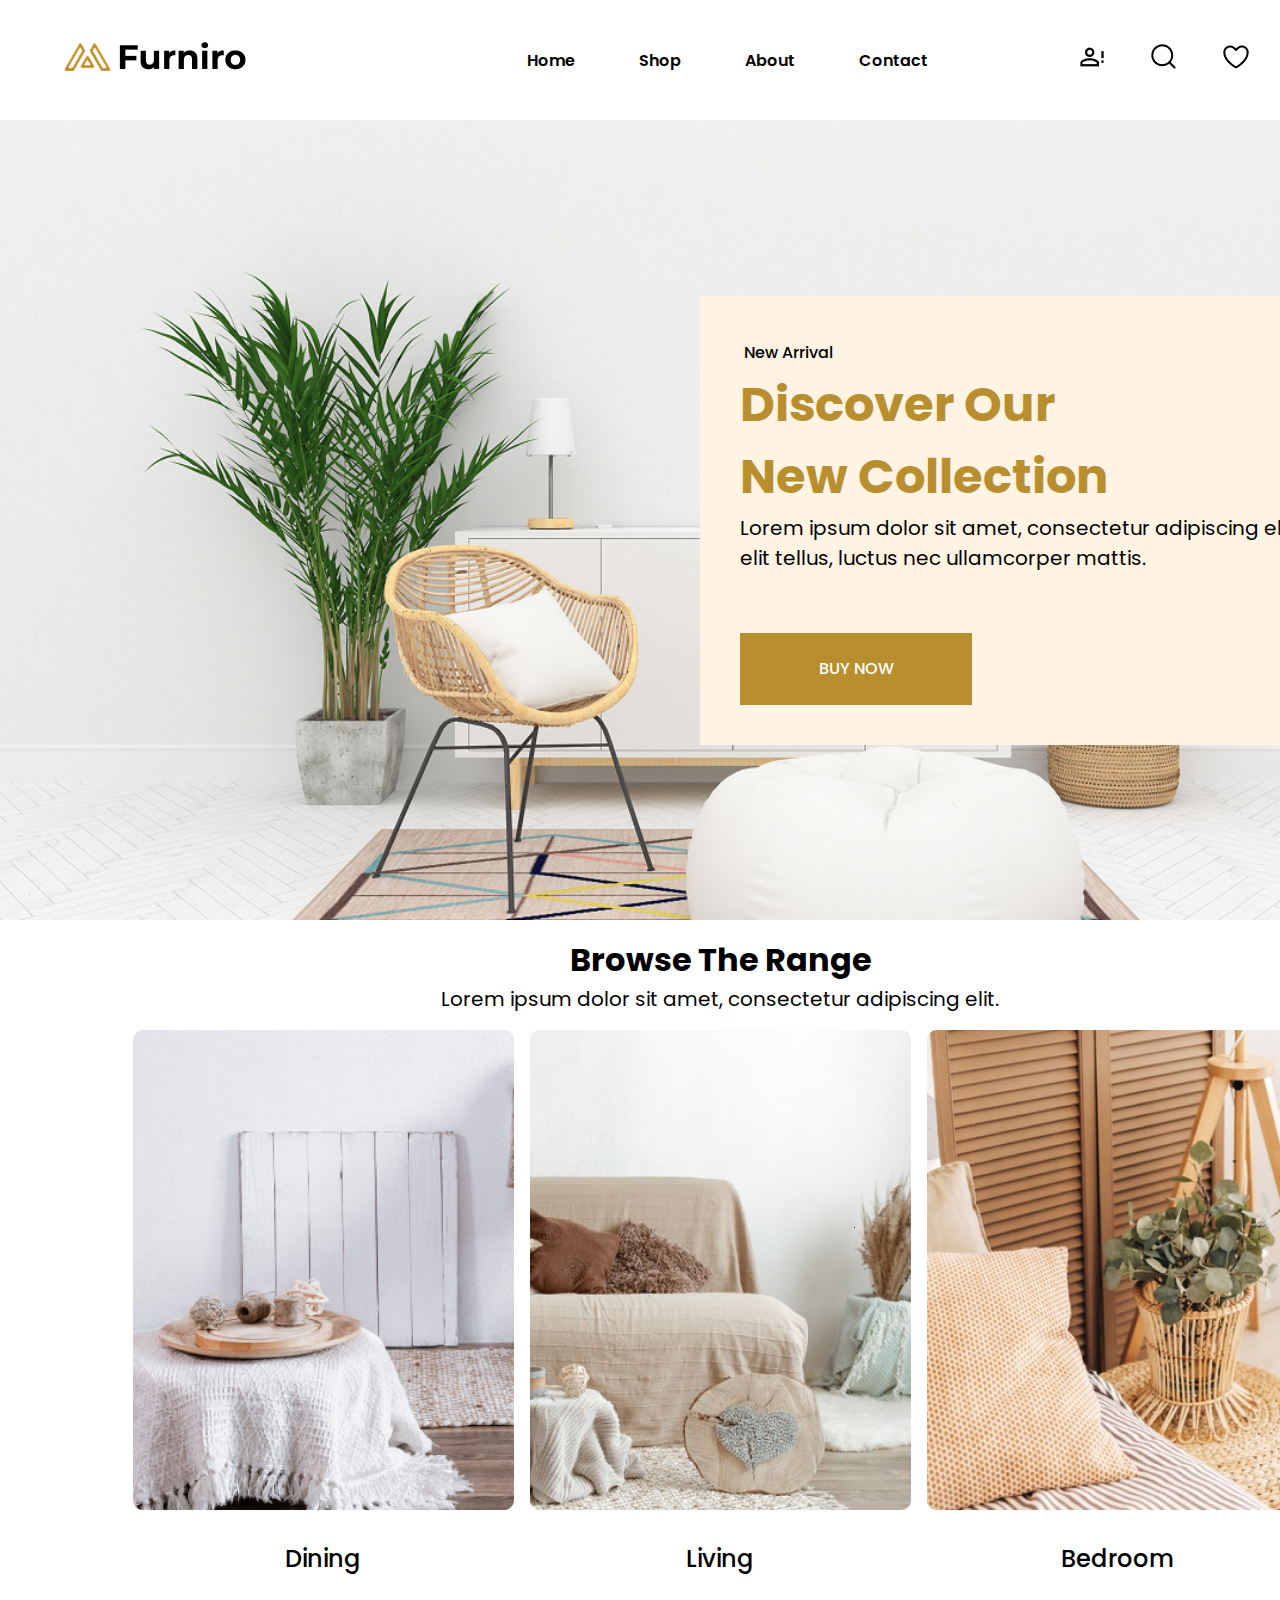
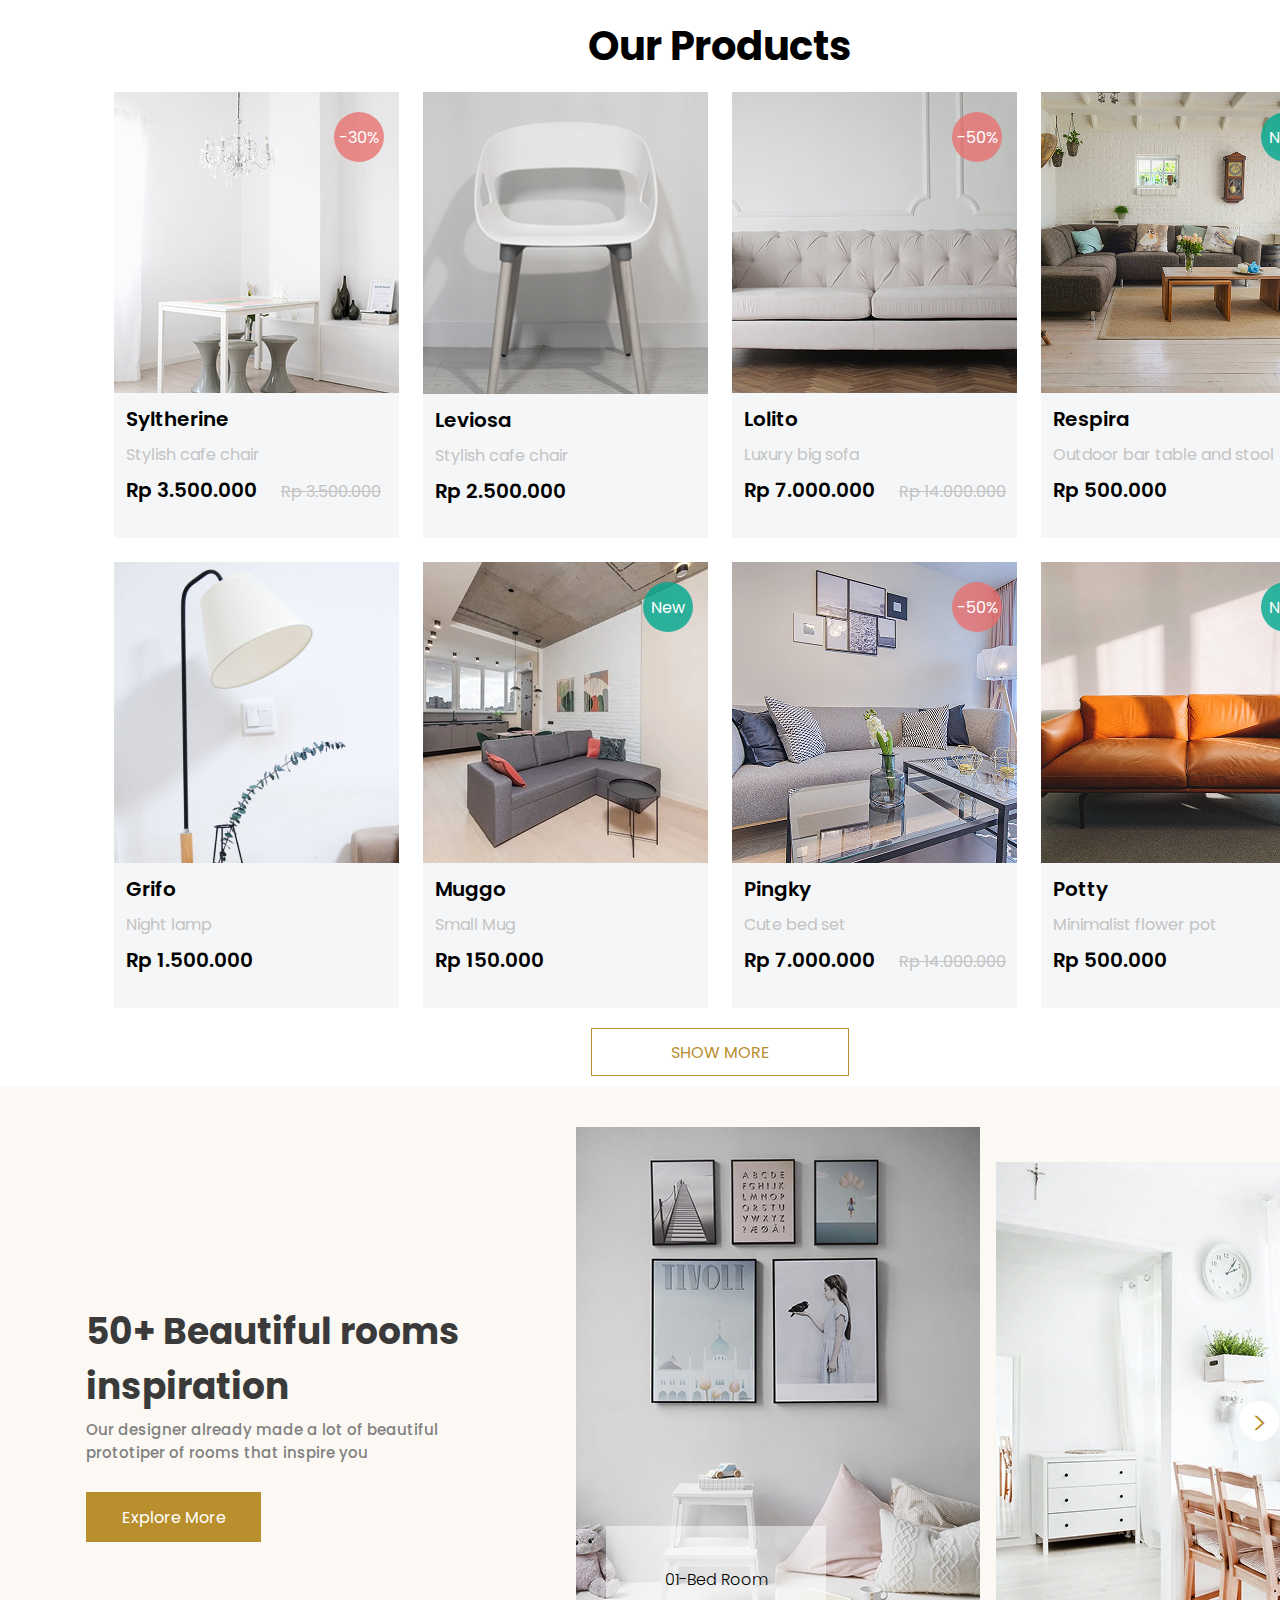
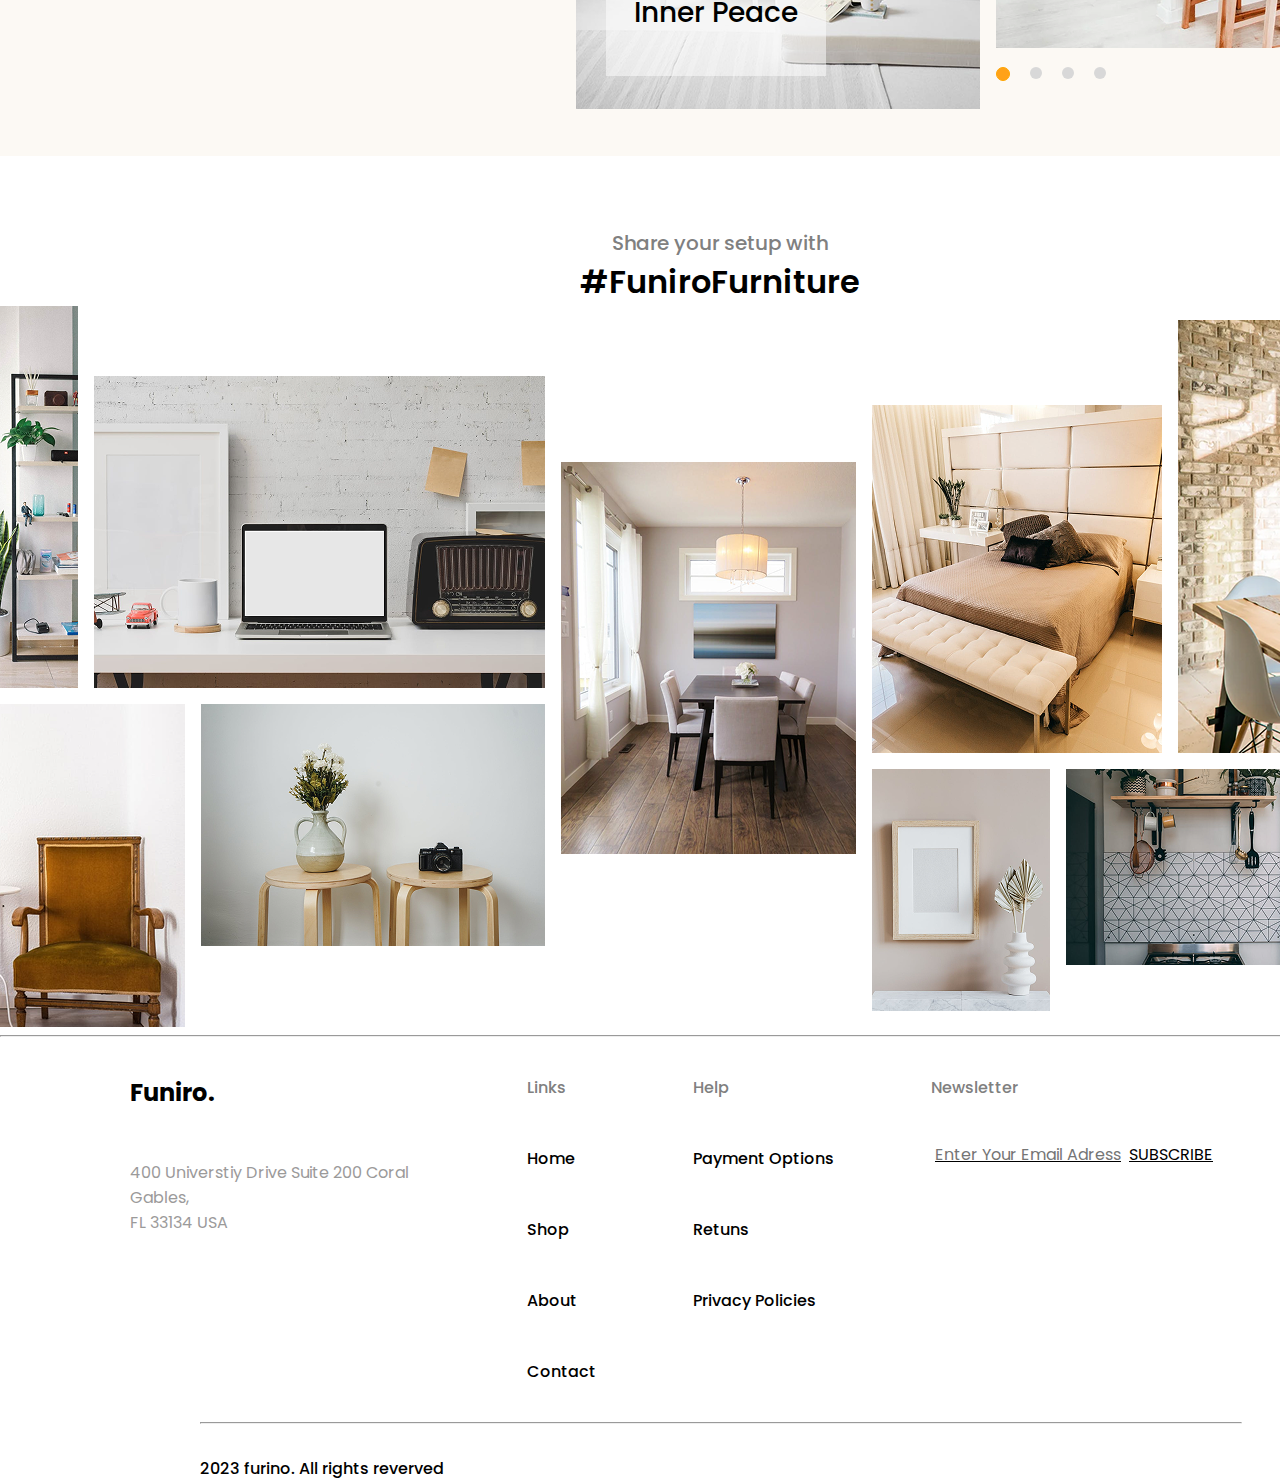
<file: index.html>
<!DOCTYPE html>
<html lang="en">
<head>
    <meta charset="UTF-8">
    <meta name="viewport" content="width=device-width, initial-scale=1.0">
    <title>Web</title>
    <link rel="stylesheet" href="style.css">
    <link rel="preconnect" href="https://fonts.googleapis.com">
    <link rel="preconnect" href="https://fonts.gstatic.com" crossorigin>
    <link href="https://fonts.googleapis.com/css2?family=Poppins:ital,wght@0,100;0,200;0,300;0,400;0,500;0,600;0,700;0,800;0,900;1,100;1,200;1,300;1,400;1,500;1,600;1,700;1,800;1,900&display=swap" rel="stylesheet">

</head>

<body>
    
    <div class="container">
        <header>
        <div class="logo">
            <img src="img/logo.png" alt="">
        </div>
        <div class="links">
            <a href="">Home</a>
            <a href="">Shop</a>
            <a href="">About</a>
            <a href="">Contact</a>
        </div>
        <div class="icon">
            <img src="icon/accountalert.png" alt="">
            <img src="icon/search.png" alt="">
            <img src="icon/heart.png" alt="">
            <img src="icon/marketcart.png" alt="">
        </div>

        </header>
        <main> 

            <!-- 01- Banner  -->
            <div class="banner">
                <div class="banner-box"> 
                    <span id="b-ust">New Arrival</span>
                    <span id="b-ana">Discover Our </n>New Collection</span>
                    <span id="b-y">Lorem ipsum dolor sit amet, consectetur adipiscing elit. Ut elit tellus, luctus nec ullamcorper mattis.</span>
                    <button id="b-button">BUY NOW</button>
                </div>
            </div>
        
            
            <!-- 02- Browse  -->
            <div class="browse">
                <div class="brw-b">
                    <span id="baslik">Browse The Range</span>
                    <span id="yazi">Lorem ipsum dolor sit amet, consectetur adipiscing elit.</span>
                </div>

                <div class="brw">
                    <div class="c-box">
                        <div class="c-img">
                            <img src="img/dining-img.png" alt="">
                        </div>
                        <div class="c-name">
                            <span>Dining</span>
                        </div>
                    </div>
                    <div class="c-box">
                        <div class="c-img">
                            <img src="img/living-img.png" alt="">
                        </div>
                        <div class="c-name">Living</div>
                    </div>
                    <div class="c-box">
                        <div class="c-img">
                            <img src="img/bedroom-img.png" alt="">
                        </div>
                        <div class="c-name">Bedroom</div>
                    </div>
                    
                </div>

            </div>

            <!-- 03 Ürünler  -->
            <div class="products">
                 <div class="prd-bas">
                    <span>Our Products</span>
                 </div>

                
                 
                 <div class="prds">
                    <!-- Ürün 1 -->
                    <div class="product">
                        <img src="img/sili.png" alt="">
                        <div id="prc-hov">
                            <button>Add to Cart</button>
                            <div class="prc-hov-icon">
                             <a href=""><img src="icon/share.png" alt="">Share</a>
                             <a href=""><img src="icon/compare.png" alt="">Compare</a>
                             <a href=""><img src="icon/favorite.png" alt="">Like</a>   
                            </div>
                        </div>
                        <div class="crc-dis">
                            <span>-30%</span>
                        </div>
                        <div class="prd-info">
                            <span id="prd-name">Syltherine</span>
                            <span id="prd-type">Stylish cafe chair</span> 
                        </div>
                        <div class="prc">
                            <span id="prd-prc">Rp 3.500.000</span>
                            <span id="prc-dis">Rp 3.500.000</span>
                            </div>
                    </div>
                    <!-- ürün 2 -->
                    <div class="product">
                        <img src="img/prd2.png" alt="">
                        <div id="prc-hov">
                            <button>Add to Cart</button>
                            <div class="prc-hov-icon">
                             <a href=""><img src="icon/share.png" alt="">Share</a>
                             <a href=""><img src="icon/compare.png" alt="">Compare</a>
                             <a href=""><img src="icon/favorite.png" alt="">Like</a>   
                            </div>
                        </div>
                        <div class="prd-info">
                            <span id="prd-name">Leviosa</span>
                            <span id="prd-type">Stylish cafe chair</span> 
                        </div>
                        <div class="prc">
                            <span id="prd-prc">Rp 2.500.000</span>
                            
                            </div>
                    </div>
                    <!-- ürün 3 -->
                    <div class="product">
                        <img src="img/prd3.png" alt="">
                        <div id="prc-hov">
                            <button>Add to Cart</button>
                            <div class="prc-hov-icon">
                             <a href=""><img src="icon/share.png" alt="">Share</a>
                             <a href=""><img src="icon/compare.png" alt="">Compare</a>
                             <a href=""><img src="icon/favorite.png" alt="">Like</a>   
                            </div>
                        </div>
                        <div class="crc-dis">
                            <span>-50%</span>
                        </div>
                        <div class="prd-info">
                            <span id="prd-name">Lolito</span>
                            <span id="prd-type">Luxury big sofa</span> 
                        </div>
                        <div class="prc">
                            <span id="prd-prc">Rp 7.000.000</span>
                            <span id="prc-dis">Rp 14.000.000</span>
                            </div>
                    </div>
                    <!-- ürün 4  -->
                    <div class="product">
                        <img src="img/prd4.png" alt="">
                        <div id="prc-hov">
                            <button>Add to Cart</button>
                            <div class="prc-hov-icon">
                             <a href=""><img src="icon/share.png" alt="">Share</a>
                             <a href=""><img src="icon/compare.png" alt="">Compare</a>
                             <a href=""><img src="icon/favorite.png" alt="">Like</a>   
                            </div>
                        </div>
                        <div class="crc-new">
                            <span>New</span>
                        </div>
                        <div class="prd-info">
                            <span id="prd-name">Respira</span>
                            <span id="prd-type">Outdoor bar table and stool</span> 
                        </div>
                        <div class="prc">
                            <span id="prd-prc">Rp 500.000</span>
                            </div>
                    </div>
                    <!-- ürün 5 -->
                    <div class="product">
                        <img src="img/prd5.png" alt="">
                        <div id="prc-hov">
                            <button>Add to Cart</button>
                            <div class="prc-hov-icon">
                             <a href=""><img src="icon/share.png" alt="">Share</a>
                             <a href=""><img src="icon/compare.png" alt="">Compare</a>
                             <a href=""><img src="icon/favorite.png" alt="">Like</a>   
                            </div>
                        </div>
                       
                        <div class="prd-info">
                            <span id="prd-name">Grifo</span>
                            <span id="prd-type">Night lamp</span> 
                        </div>
                        <div class="prc">
                            <span id="prd-prc">Rp 1.500.000</span>
                            </div>
                    </div>

                    <!-- ürün 6  -->
                    <div class="product">
                        <img src="img/prd6.png" alt="">
                        <div id="prc-hov">
                            <button>Add to Cart</button>
                            <div class="prc-hov-icon">
                             <a href=""><img src="icon/share.png" alt="">Share</a>
                             <a href=""><img src="icon/compare.png" alt="">Compare</a>
                             <a href=""><img src="icon/favorite.png" alt="">Like</a>   
                            </div>
                        </div>
                        <div class="crc-new">
                            <span>New</span>
                        </div>
                        <div class="prd-info">
                            <span id="prd-name">Muggo</span>
                            <span id="prd-type">Small Mug</span> 
                        </div>
                        <div class="prc">
                            <span id="prd-prc">Rp 150.000</span>
                            
                            </div>
                    </div>
                    <!-- ürün 7 -->
                    <div class="product">
                        <img src="img/prd7.png" alt="">
                        <div id="prc-hov">
                            <button>Add to Cart</button>
                            <div class="prc-hov-icon">
                             <a href=""><img src="icon/share.png" alt="">Share</a>
                             <a href=""><img src="icon/compare.png" alt="">Compare</a>
                             <a href=""><img src="icon/favorite.png" alt="">Like</a>   
                            </div>
                        </div>
                        <div class="crc-dis">
                            <span>-50%</span>
                        </div>
                        <div class="prd-info">
                            <span id="prd-name">Pingky</span>
                            <span id="prd-type">Cute bed set</span> 
                        </div>
                        <div class="prc">
                            <span id="prd-prc">Rp 7.000.000</span>
                            <span id="prc-dis">Rp 14.000.000</span>
                            </div>
                    </div>
                    <!-- ürün 8  -->
                    <div class="product">
                        <img src="img/prd8.png" alt="">
                        <div id="prc-hov">
                            <button>Add to Cart</button>
                            <div class="prc-hov-icon">
                             <a href=""><img src="icon/share.png" alt="">Share</a>
                             <a href=""><img src="icon/compare.png" alt="">Compare</a>
                             <a href=""><img src="icon/favorite.png" alt="">Like</a>   
                            </div>
                        </div>
                        <div class="crc-new">
                            <span>New</span>
                        </div>
                        <div class="prd-info">
                            <span id="prd-name">Potty</span>
                            <span id="prd-type">Minimalist flower pot</span> 
                        </div>
                        <div class="prc">
                            <span id="prd-prc">Rp 500.000</span>
                            
                            </div>
                    </div>
                 </div>

                <div class="prd-more">
                    <button>SHOW MORE</button>
                </div>
            </div>


            <!-- 04 Beuty Rooms  -->
            <div class="beaut">
                <div class="b-texts">
                    <span id="elli">50+ Beautiful rooms inspiration</span>
                    <span id="our">Our designer already made a lot of beautiful prototiper of rooms that inspire you</span>
                    <button>Explore More</button>
                </div>


                <div class="b-img">
                    <div class="b-first">
                        
                        <div class="b-info">
                            <img src="img/beaut1.png" alt="">
                            <div class="b-bed">
                                <span style="font-size: 16px; font-weight: 300; ">01-Bed Room</span>
                                
                                <span style="font-weight: 500; font-size: 28px;">Inner Peace</span>
                            </div>
                        </div>
                    </div>
                    <div class="b-other">
                        <div class="b-sec">
                            <img src="img/beaut2.png" alt="">
                            <img src="img/beaut3.png" alt="">
                        </div>
                        <div class="b-thr">
                            <div class="nokta-bir">
                            
                            </div>
                            <div class="nokta"></div>
                            <div class="nokta"></div>
                            <div class="nokta"></div>
                        </div>
                    </div>
                    <div class="next">
                        <spa >></span>
                    </div>
                </div>


            </div>


            <!-- 05 funiro  -->
            <div class="fnr">
                <div class="fnr-top">
                    <span id="fnr-baslik">Share your setup with</span>
                    <span id="fnr-hast">#FuniroFurniture</span>
                </div>
                <div class="gallery">
                    <img src="img/Images.png" alt="">
                </div>
            </div>
        </main>
       
        <footer>
            <hr>
            <div class="footer">
                <div class="Funiro">
                    <span id="f-baslik">Funiro.</span>
                    <span id="f-yazi">400 Universtiy Drive Suite 200 Coral Gables,</span>
                    <span id="f-yazi">FL 33134 USA</span>
                </div>
                <div class="links">
                    <span>Links</span>
                    <a href="">Home</a>
                    <a href="">Shop</a>
                    <a href="">About</a>
                    <a href="">Contact</a>
                </div>
                <div class="Help">
                    <span>Help</span>
                    <a href="">Payment Options</a>
                    <a href="">Retuns</a>
                    <a href="">Privacy Policies</a>
                </div>
                <div class="news">
                    <span>Newsletter</span>
                    <div class="subs">
                        <input type="text" name="" id="" placeholder="Enter Your Email Adress"> <button>SUBSCRIBE</button>
                    </div>
                </div>
            
             

            </div>
            <div class="footer-alt">
                <div><hr class="ali"></div>
                
                <span>2023 furino. All rights reverved</span>
                
            </div>
            
        </footer>
    </div>

</body>
</html>
</file>
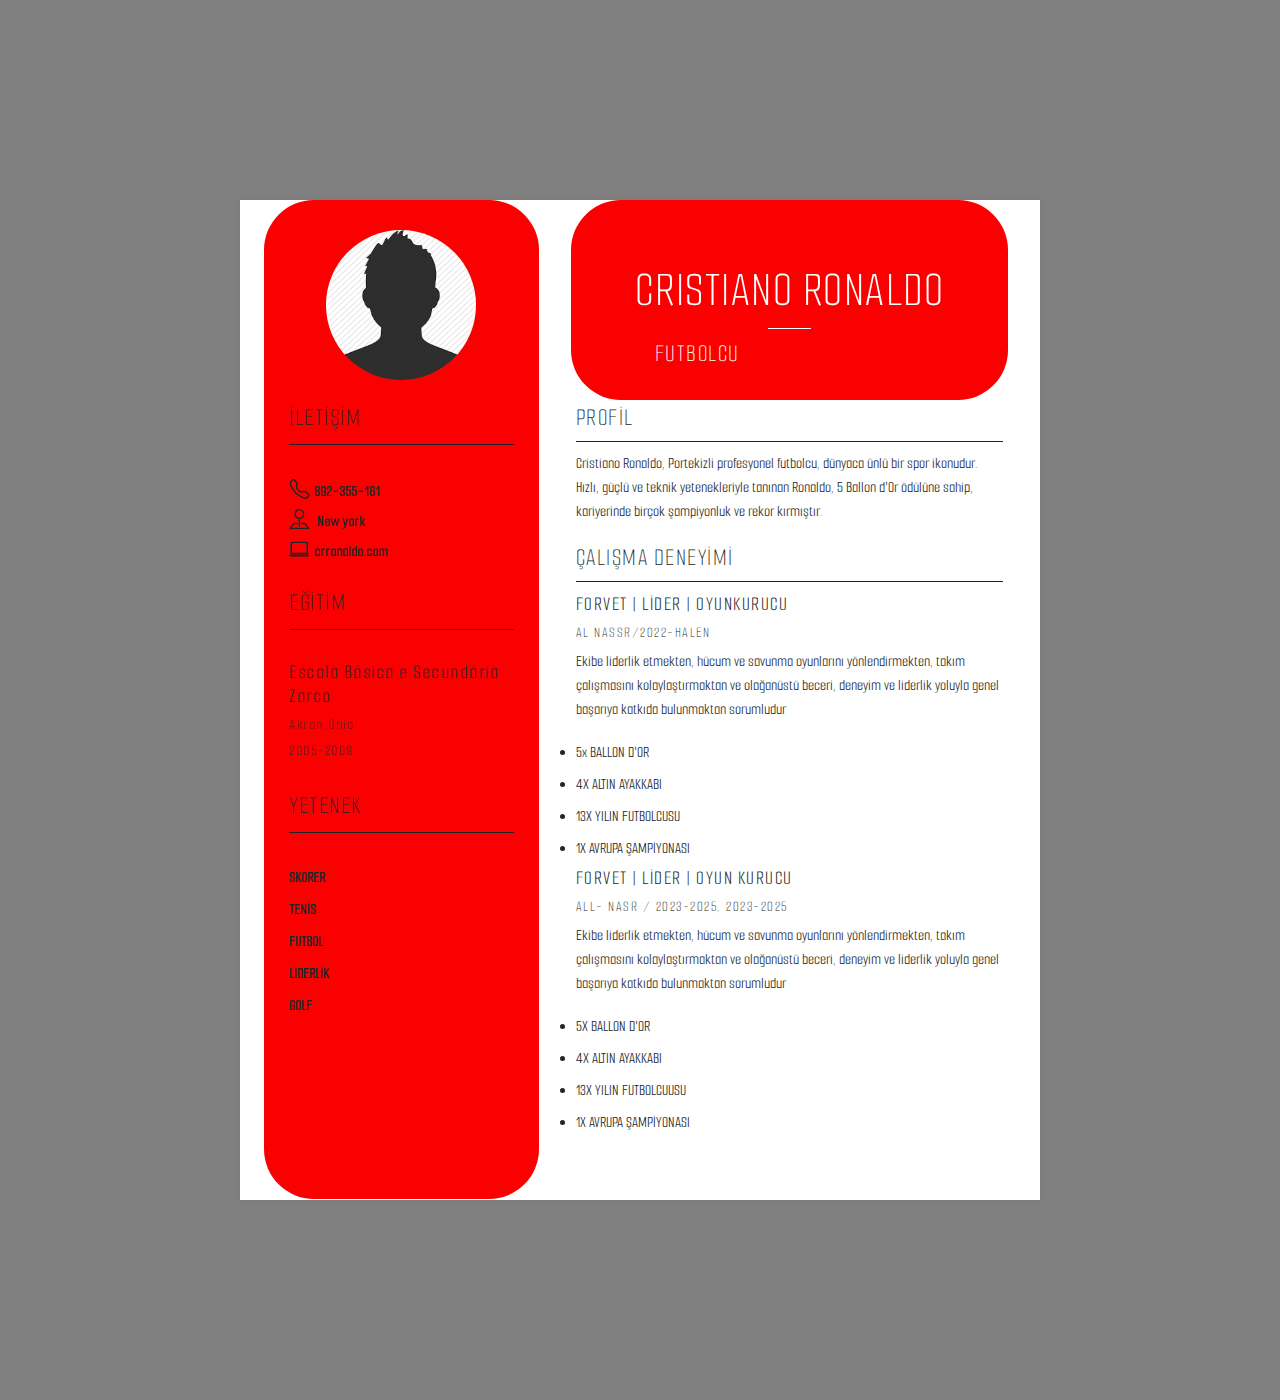
<file: odev.html>
<!DOCTYPE html>
<html lang="en">
<head>
    <meta charset="UTF-8">
    <meta name="viewport" content="width=device-width, initial-scale=1.0">
    <title>Document</title>
    <link rel="stylesheet" href="https://cdn.jsdelivr.net/npm/bootstrap@5.3.3/dist/css/bootstrap.min.css">   
    <link rel="preconnect" href="https://fonts.googleapis.com">
    <link rel="preconnect" href="https://fonts.gstatic.com" crossorigin>
    <link href="https://fonts.googleapis.com/css2?family=Smooch+Sans:wght@100..900&display=swap" rel="stylesheet">
    <!-- Bootstrap Icons CDN -->
    <link rel="stylesheet" href="https://cdn.jsdelivr.net/npm/bootstrap-icons/font/bootstrap-icons.css">
  <style> 
        body{
            font-family: 'Smooch Sans', sans-serif;
            margin: 0;
            padding: 0;
            background-color: gray;
        }
     
            
        h1{
            color: white;
            font-size: 50px;
            font-weight: 300;
            letter-spacing: 1.5px;
        }
        h2{
            font-size: 25px;
            font-weight: 250;
            letter-spacing: 1.5px;
        }
        h3{
            font-size: 20px;
            font-weight: 350;
            letter-spacing: 1.5px;
        }
        h4 {
            font-size: 15px;
            font-weight: 250;
            letter-spacing: 1.5px;
        }

        hr
        {
            opacity: 100;
            margin-top: 3px;
            margin-bottom: 10px;
            
        }
        
        .cizgi{
            margin-left: 20px;
            margin-right: 20px;
        }
        
        ul{
            list-style: none;
            padding: 5px;
        }

        li{
            padding-top: 3px;
            padding-bottom: 5px;
        }
        i{
            padding-right: 5px;
            font-size: 20px;
        }
        .orta{
            display: grid;
            justify-content: center;
            margin-top: 30px;
            
        }
        
        .cv{
            display: flex;
            justify-content: center;
            align-items: center;
            padding-top: 200px;
            padding-bottom: 200px;
        }
        .cvkutu{
            display: flex;
            width: 800px;
            height: 1000px;
            background-color: white;
            box-shadow: 0 0 10px 0 rgba(139, 28, 28, 0.1);
        }
        .cv-sol{
           
          background-color: rgb(250, 0, 0);
           margin-left: 3%;   
            width: 39%;
            height:  99%;
            font-weight: 600;
            height: 999px;
            border-radius: 50px;
        }
        .cv-sag{
            padding-left: 4%;
            padding-right:4%;
            width:70%;
            height: 100%;

        }
        .resim{
            padding-top: 30px;
            display: flex;
            justify-content: center;
        }
        #resim{
            width: 150px;
            height: 150px;
            border-radius: 50%;
        }
        .baslikkutu{
            justify-content: center;
            padding-top: 30px;
            background-color: rgb(250, 0, 0);
            height: 200px;  
            max-width: 100%;
            border-radius: 50px;
        }

        .baslik{
            display: flex;
            padding-top: 20px;
            padding-left: 20px;
            
        }
        .bosluk{
            padding-top: 3px;
            padding-left: 5px;
            padding-right: 5px;
            
            
        }
        .yazi{
            padding-top: 20px;
            padding-left: 20px;
        }
        .kutu1{
         background-color: pink;
        width: 50;
        height: 39 ;
        }
       
    </style>
</head>
<body>
   
   <div class="cv">
        <div class="cvkutu"> 
            <!-- Sol Taraf  -->
            <div class="cv-sol"> 
                
                    <!-- Resim -->
                    <div class="resim">
                        <img  id="resim" src="foto.jpg" alt="">
                    </div> 
                    <!-- İletişim -->
                    <div class="contact bosluk">
                        <div class="baslik">  
                            <h2>İLETİŞİM</h2>
                        </div>
                            <hr class="cizgi">
                        <div class="yazi" style="display: grid;">
                            
                            <a><i class="bi bi-telephone"></i>892-355-161</a>
                            <a><i class="bi bi-pin-map"></i> New york</a>
                            <a><i class="bi bi-laptop"></i>crronaldo.com</a>
                        </div>

                    </div>

                    <!-- Eğitim -->
                     
                    <div class="education bosluk">
                        <div class="baslik">
                            <h2>EĞİTİM</h2>
                        </div>
                        <hr class="cizgi">
                        <div class="yazi">
                        <h3>Escola Básica e Secundária  Zarco
                        </h3>
                        
                        <h4>Akron,Ohio</h4>
                        <h4>2005-2009</h4>
                        </div>      
                    </div>
                    <!-- Yetenekler -->
                    <div class="skill bosluk">
                        <div class="baslik">
                            <h2>YETENEK</h2>  
                        </div>
                        <hr class="cizgi">
                        <ul class="yazi">
                            <li>SKORER</li>
                            <li>TENİS</li>
                            <li>FUTBOL</li>
                            <li>LİDERLİK</li>
                            <li>GOLF</li>
                        </ul>
                    </div>
            </div> 
            <!-- Sağ Taraf -->
             
            <div class="cv-sag">  
                        <!-- Başlık -->
                        <div class="baslikkutu">
                                <div class="orta">   
                                    <h1 >CRISTIANO RONALDO</h1>
                                    <hR style="color: white; width: 43px; opacity: 100; margin: auto;">
                                    <h2 style="color: white; padding-top: 10px; margin-left: 20px; ;" >FUTBOLCU</h2>
                                </div>
                        </div>
                    
                        <!-- Profil -->
                        <div class="profil bosluk">
                            <h2>PROFİL</h2>    
                                <hr>
                         <p>Cristiano Ronaldo, Portekizli profesyonel futbolcu, dünyaca ünlü bir spor ikonudur. Hızlı, güçlü ve teknik yetenekleriyle tanınan Ronaldo, 5 Ballon d'Or ödülüne sahip, kariyerinde birçok şampiyonluk ve rekor kırmıştır.</p>
                        </div>
                    
                        <div class="experience bosluk">
                            <!-- İş Geçmişi 1 -->
                            <h2>ÇALIŞMA DENEYİMİ</h2>
                            <hr>
                            <h3>FORVET | LİDER | OYUNKURUCU</h3>
                            <h4>AL NASSR/2022-HALEN</h4>
                            <p>Ekibe liderlik etmekten, hücum ve savunma oyunlarını yönlendirmekten, takım çalışmasını kolaylaştırmaktan ve olağanüstü beceri, deneyim ve liderlik yoluyla genel başarıya katkıda bulunmaktan sorumludur</p>
                            <objectl>    
                                <li> 5x BALLON D'OR</li>
                                <li> 4X ALTIN AYAKKABI</li>
                                <li>13X YILIN FUTBOLCUSU</li>
                                <li>1X AVRUPA ŞAMPİYONASI </li>
                            </objectl>

                            <h3>FORVET | LİDER | OYUN KURUCU</h3>  
                            <h4>ALL- NASR / 2023-2025, 2023-2025</h4>  
                            <p>Ekibe liderlik etmekten, hücum ve savunma oyunlarını yönlendirmekten, takım çalışmasını kolaylaştırmaktan ve olağanüstü beceri, deneyim ve liderlik yoluyla genel başarıya katkıda bulunmaktan sorumludur</p>  
                            <objectl>    
                                <li>5X BALLON D'OR</li>  
                                <li>4X ALTIN AYAKKABI</li>  
                                <li>13X YILIN FUTBOLCUUSU</li>  
                                <li>1X AVRUPA ŞAMPİYONASI</li>  
                            </objectl>
                        </div>
            </div>




        </div>
    </div>
 
   
</body>
</html>
</file>
<file: style.css>
body{            
            margin: 0;
            padding: 0;
            font-family: 'Poppins';
           
        }
        .container {
            
            
            display: grid;
            grid-template-areas: 
            "header"
            "main"
            "footer";
            grid-template-rows: auto auto auto;
            
        } 
        /*/ -01- Head Başlangıç*/
        header{
            height: 100px;
            display: grid;
            grid-template-columns: auto 1fr auto;
            align-items: center;
            padding: 10px 62px;

            
        }
       
        header .links {
        padding-left: 250px;
        } 
        

        header .icon {
        padding: 0px 36px;
        }

        header .icon img{
          padding: 0px 20px;
        }
        
        header .links a{
            all: unset;
            color: black;
            font-weight: 600;
            padding: 0px 30px;
            
        } 
        /*/ Main Başlangıcı */
        /*/ -02- Banner Kısmı */   
        
        .banner {
            
            height: 800px; /* Yüksekliği ayarla */
            background: url('img/img1.png') center/cover no-repeat;
            display: flex;
            align-items: center;
            justify-content: flex-end;
            padding-right: 60px;
          
        }

        .banner-box {
            background-color: #fff3e3; /* Turuncu kutu */
            padding: 40px;

            color: white;
            font-size: 24px;
            font-weight: bold;
            text-align: center;
            display: flex;
            flex-direction: column;
            align-items: flex-start;
            
        }

        
        #b-ust{
            color: black;
            font-size: 16px;
            font-weight: 500;
        }

        #b-ana {
            all: unset;
            color: #b88e2f;
            font-size: 48px;
            width:400px;
            word-wrap: break-word;
            text-align: left;
        }

        #b-y {
            all: unset;
            color: black;
            font-weight: 400;
            font-size: 20px;
            width: 600px;
            text-align: left;
        }

        #b-button {
            all: unset;
            background-color:  #b88e2f;
            padding: 16px;
            font-weight: 500;
            font-size: 16px;
            height: 40px;
            width: 200px;
            margin-top: 60px;

        }
        .banner-box span {
            padding: 4px;
        }
        .banner-box button
        /*/ -03- Browse Kısmı */
        .browse {
            display: flex;
            flex-direction: column;     
            justify-content: center;
            align-items: center;
        }

        .browse .brw-b {
            display: grid;
            flex-direction: column;
            text-align: center;
            padding: 16px;
        }

        #baslik {
            font-weight: 700;
            font-size: 32px;
        }

        #yazi{

            font-size: 20px;
        }

        .brw{
            display: grid;
            grid-template-columns: 381px 381px 381px;
            align-items: center;
            justify-content: center;
            gap: 16px;
          
        }

        .brw .c-box{
            
            text-align: center;
        }

        .c-box img{
            height: 480px;
            width: 381px;
        }
        .c-name {
            padding: 24px;
            font-weight: 500;
            font-size: 24px;
        }
        /*/ -04- Products */

        .products {
            display: flex;
            flex-direction: column;     
            justify-content: center;
            align-items: center;
        
            
        }
        
        .prd-bas {
            font-weight: 700;
            font-size: 40px;
            padding: 16px;
        }

        .products .prds {
            display: grid;
            grid-template-columns: auto auto auto auto;
            grid-template-rows: auto auto;
            align-items: center;
            gap: 24px
        }

       .product {
        position: relative;
        width: 285px;
        height: 446px;
        background-color: #F4F6F7;
       }

       .product img{
        width: 100%;
        border-radius: 0px;
       }

       .crc-dis span {
        position: absolute;
        text-align: center;
        display: flex ;
        align-items: center;
        justify-content: center;
        top: 20px;
        right: 15px;
        background: #e97070c7;
        color: white;
        padding: 6px;
        border-radius: 100%; 
        width: 38px;
        height: 38px;
        font-size: 16px;
    }


        .crc-new span{
        position: absolute;
        text-align: center;
        display: flex ;
        align-items: center;
        justify-content: center;
        top: 20px;
        right: 15px;
        color: white;
        padding: 6px;
        border-radius: 100%; 
        width: 38px;
        height: 38px;
        font-size: 16px;
            
        background: #01a88fcf;
    }     

        .product .prd-info {
        display: flex;
        flex-direction: column;
    }

        #prd-name {
        padding-top: 4px;
        font-weight: 600;
        font-size: 20px;
    }

        #prd-type {
        font-weight: 400;
        font-size: 16px;
        color: rgb(196, 195, 195);
        padding-top: 8px;
    }
        .prd-info
        {
        padding-left: 12px;
        }
        .prc {
        padding-top: 8px;
        padding-bottom: 8px;
        padding-left: 12px;
    }

        #prd-prc {
        font-weight: 600;
        font-size: 20px;
    }

        #prc-dis {
        text-decoration: line-through;
        font-size: 16px;
        color: rgb(196, 195, 195);
        padding-left: 20px;
    }
    
       #prc-hov{
        width: 100%;
        height: 100%;
        top: 0;
        left: 0;
        position: absolute;
        display: flex;
        flex-direction: column;
        justify-content: center;
        align-items: center;
        opacity: 0;
    }

        #prc-hov:hover{
        background-color: rgba(0, 0, 0, 0.400);
        opacity: 100;
        display: flex;
        justify-content: center;
        align-items: center;
     }

     #prc-hov button{
        all: unset;
        background-color: white;
        text-align: center;
        color: #b88e2f;
        width: 60%;
        height: 10%;
     }

     #prc-hov button:hover{
            cursor: cell;
            background-color: rgb(211, 211, 211);
     }


     #prc-hov a{
        text-decoration: none;
        color: white;
        font-weight: 16px;
        padding: 4px;
        text-align: center;
        
     }

     #prc-hov img{
        padding-right: 4px;
        width: 15px;
        height: 15px;
     }

     .prc-hov-icon {
        padding-top: 30px;
     }


     /* Beautiful Room kısmı */
     .prd-more {
        padding-top: 20px;
        padding-bottom: 10px;
     }
        .prd-more button {
        all: unset;
        background-color: white;
        color: #b88e2f;
        border: 1px solid #b88e2f;
        text-align: center;
        padding: 8px;
        width: 240px;
        height: 30px;
     }    

     
     .beaut{
        background-color: #FCF9F4;
        height: 670px;
        display: grid;
        grid-template-columns: 40% 60%;
        grid-template-rows: auto;
        align-items: center;
     }

     .b-texts {
        display: flex;
        flex-direction: column;
        justify-content: center;
        padding: 15%;
        
     }

     .b-texts span {
       
        padding-top: 4px;
     }

     .b-texts #elli {
        color: #3A3A3A;
       font-weight: 700;
       font-size: 36px;
     }

     .b-texts #our {
        font-weight: 500;
        font-size: 15px;
        color: gray;
        padding-bottom: 28px;
      }

      .b-texts button {
        all: unset;
        background-color: #B98F2E;
        color: white;
        text-align: center;
        width: 175px;
        height: 50px;
      }

      
      
      .b-img {
        display: grid;
        grid-template-columns: 1fr 2fr;
        grid-template-rows: auto;
        gap: 16px;
        justify-content: center;
        align-items: center;

      }

      .b-thr{
        display: flex;
        flex-direction: row;
       
       
      }

      .nokta-bir {
        background-color: rgb(255, 162, 24);
        height: 12px;
        width: 12px;
        border-radius: 100%;
       
        margin-top: 12px;
        
        border: 1px solid orange;
      }

      .nokta {
        background-color: #D8D8D8;
        height: 12px;
        width: 12px;
        border-radius: 100%;
        margin-left: 20px;
        margin-top: 12px;
        
      }


      .next {
        position:absolute;  
        background-color: white;
        color: #b88e2f;
        border-radius: 100%;
        right: 1px;
        width: 40px;
        height: 40px;
        text-align: center;
        font-weight: 300;
        font-size: 30px;
      }
      .b-info {
        position: relative;
      }
      .b-bed {
        position: absolute;
        display: flex;
        flex-direction: column;
        height: 130px;
        width: 238;
        left: 30px;
        bottom: 40px;
        background-color: rgba(255, 255, 255, 0.509);
        justify-content: center;
        text-align: center;
        padding: 10px;
        
      }

      .b-bed span {
        display: flex;
        flex-direction: column;
        width: 200px;
        weight: 500px;  
    }

      
     /* beautiful room bitiş  */
      .fnr {

      }

      .fnr-top{
        display: flex;
        flex-direction: column;
        justify-content: center;
        align-items: center;
        padding-top: 5%;
      }

      .fnr-top #fnr-baslik {
        color: grey;
        font-weight: 500;
        font-size: 20px;
      }
    
      .fnr-top #fnr-hast{
        font-size: 32px;
        font-weight: 600;
      }
      
      .gallery {
        display: grid;
   

      }
      .box{
        width: 100px;
        height: 100px;
        background-color: dodgerblue;
      }



      /* 06 footer */

      footer {
        display: block;
        unicode-bidi: isolate;

      }

      .footer{
        position: relative;
        display: grid;
        grid-template-columns: auto auto auto auto;
        padding: 30px 130px;
      }

      

      #f-baslik{
        font-weight: 700;
        font-size: 24px;
        color: black;
        padding-bottom: 50px;
      }

      #f-yazi {
        font-weight: 400;
        font-size: 16px;
        color: rgb(155, 154, 154);
        width: 300px;

      }
       
      .footer span {
        color: gray;
        font-weight: 500;
        
      } 
       
      .footer a {
        text-decoration: none;
        color: black;
        padding-top: 46px;
        font-weight: 500;
      }

      .footer .Funiro {
        display: flex;
        flex-direction: column; 
      }

      .Help {
        display: flex;
        flex-direction: column;
      }
     footer .links {
        display: flex;
        flex-direction: column;
      }

      .subs{
        display: flex;
        flex-direction: row;
        align-items: center;
        padding-top: 38px;
      }

      .subs input{
        all: unset;
        text-decoration: underline;
        padding: 4px;
        float: left;
        width: 190px;
      }
      
      .subs button{
        all: unset;
        text-decoration: underline;
      }

      .subs button:hover{
        all: unset;
        text-decoration: overline;
        cursor: alias;
      }
      
      .footer-alt {
        display: flex;
        flex-direction: column;
        padding: 0px 200px;
      }
      .ali {
        width: 100%;
        color: gray;
      }

      .footer-alt span{
        padding-top: 24px;
        font-weight: 500;
      }
</file>
